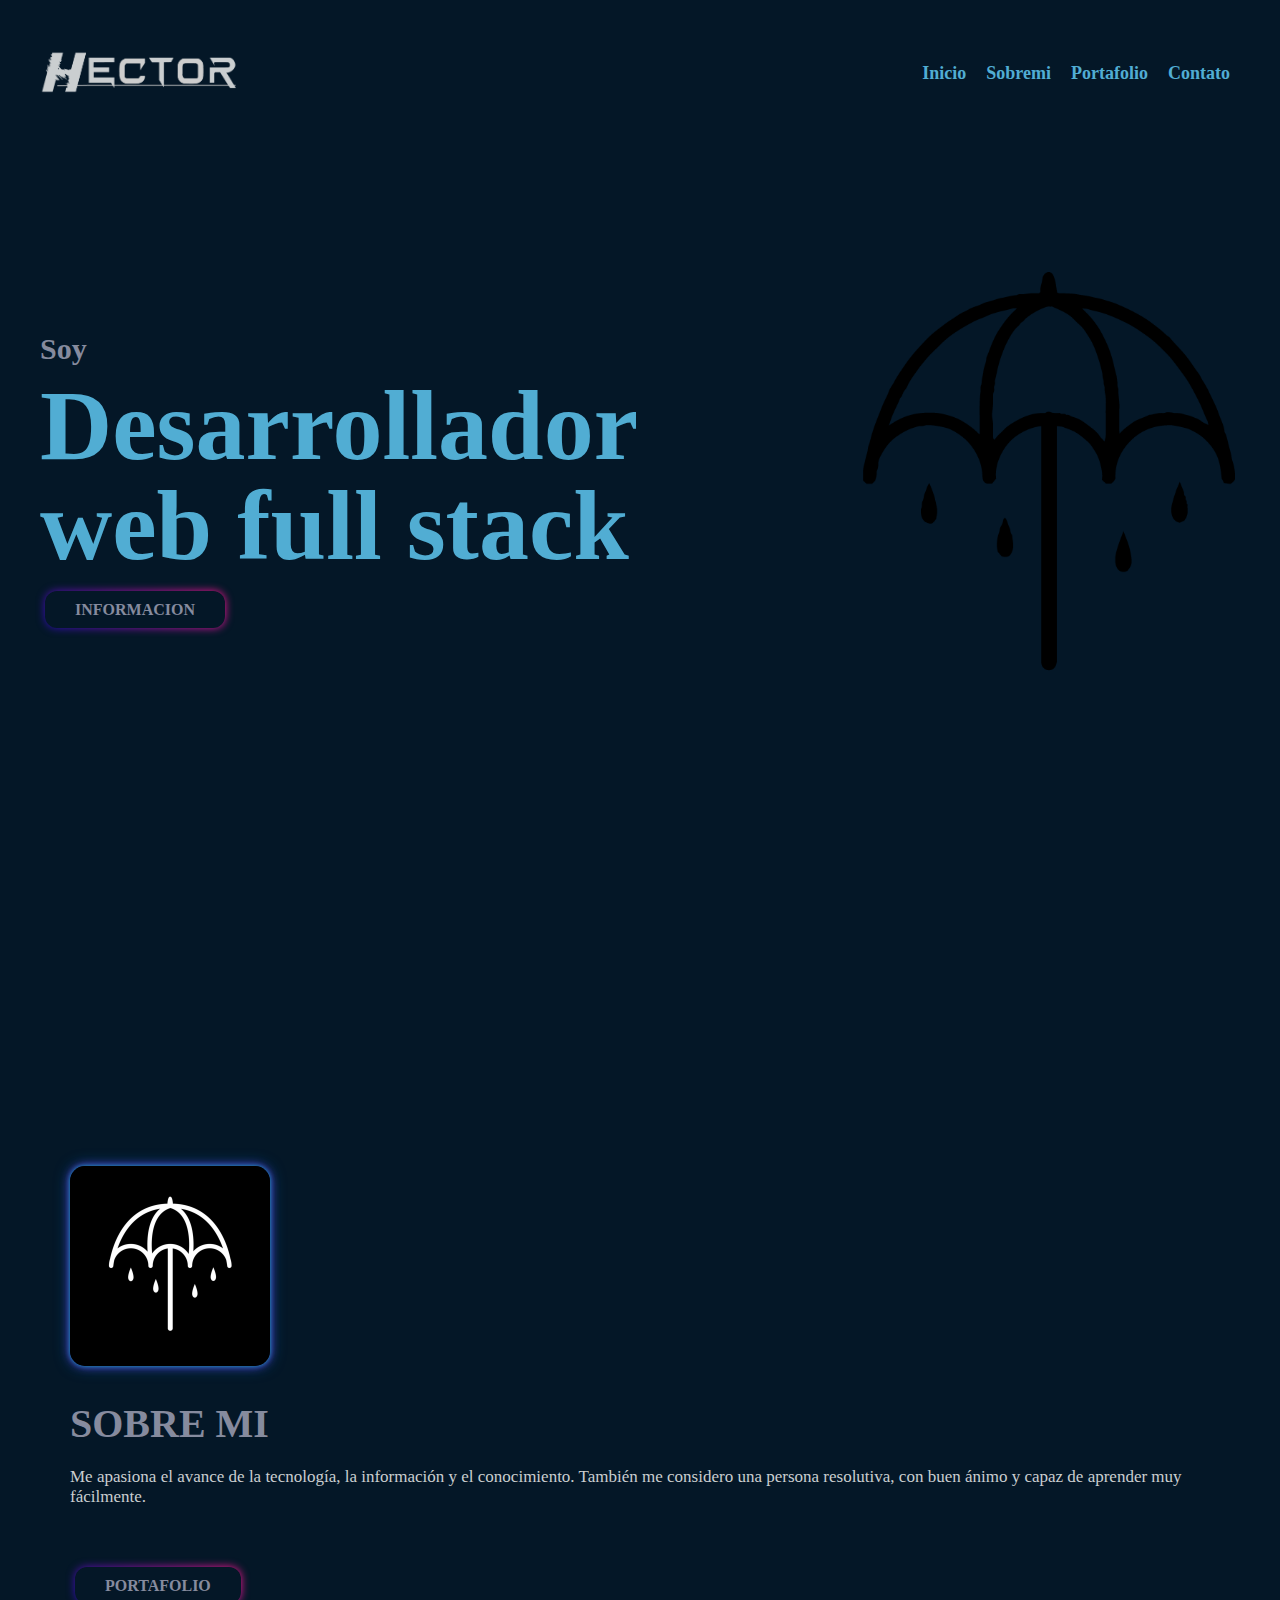
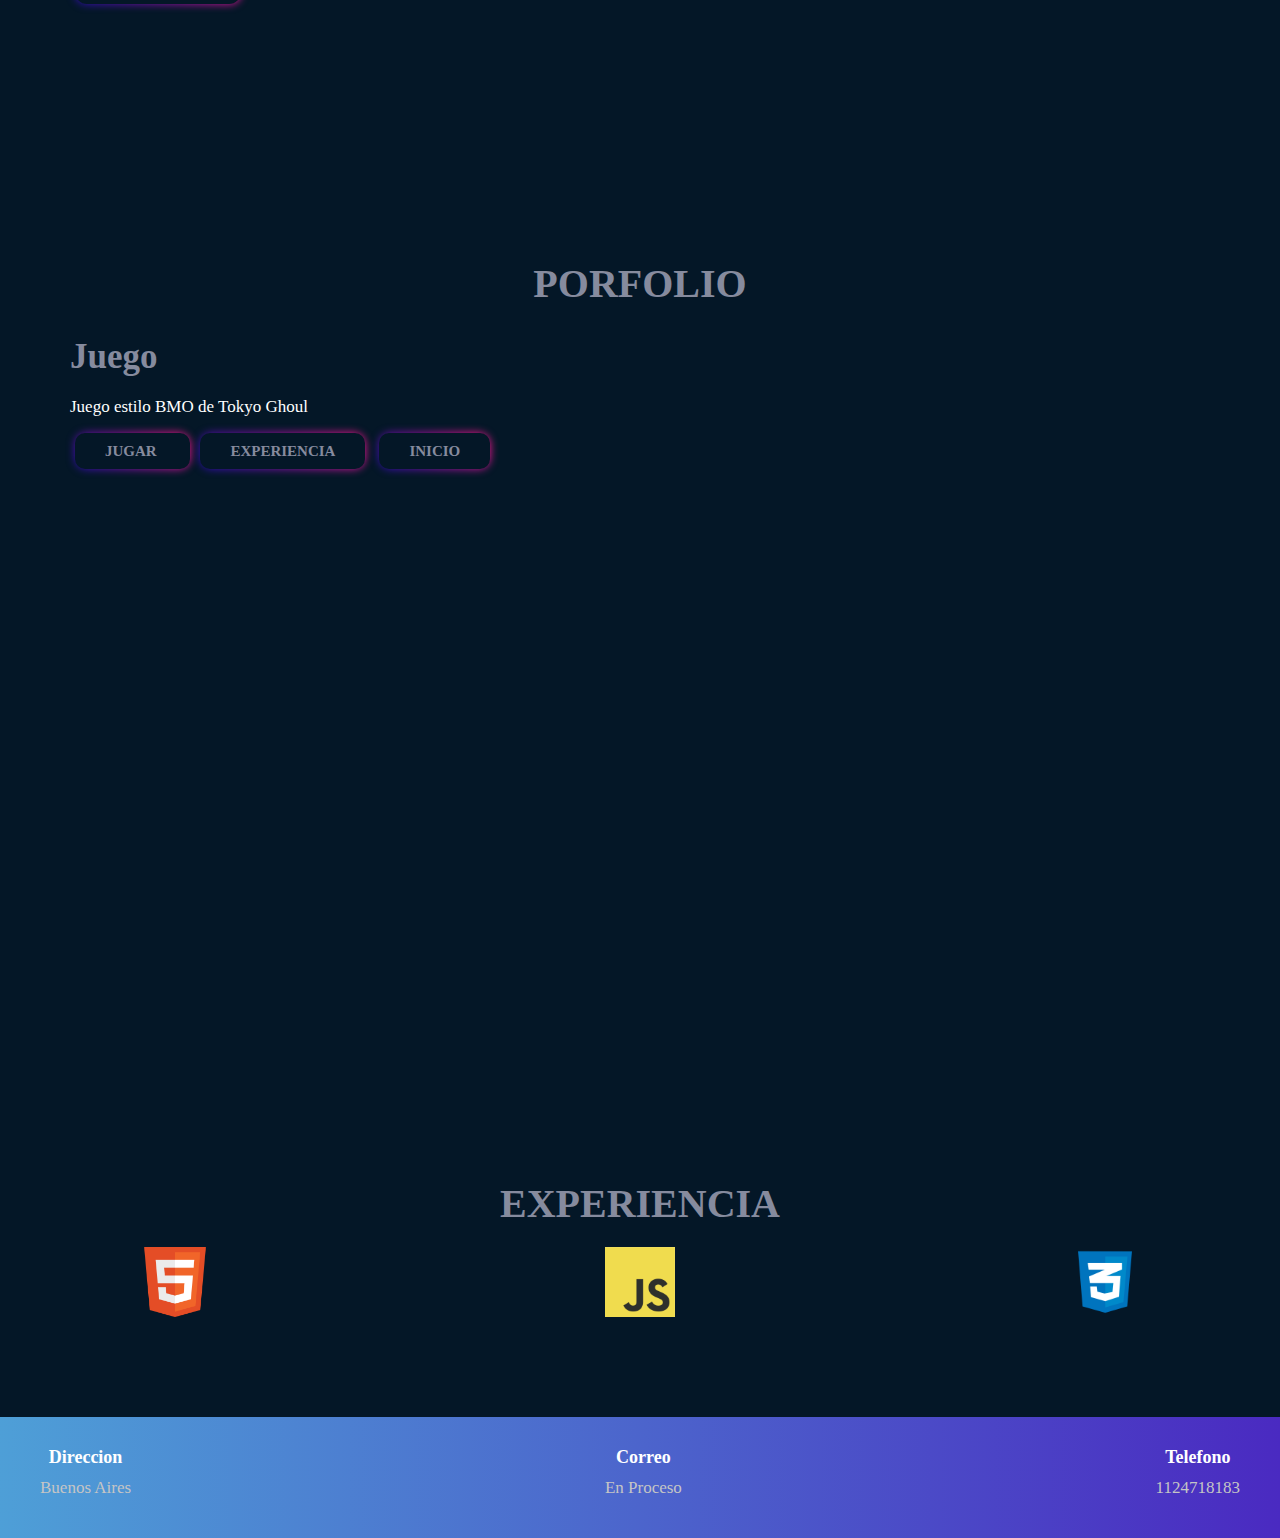
<file: index.html>
<!DOCTYPE html>
<html lang="en">

<head>
    <meta charset="UTF-8">
    <meta name="viewport" content="width=device-width, initial-scale=1.0">
    <link rel="stylesheet" href="./css/index.css">
    
    <link
        href="https://fonts.googleapis.com/css2?family=Poppins:ital,wght@0,100;0,200;0,300;0,400;0,500;0,600;0,700;0,800;0,900;1,100;1,200;1,300;1,400;1,500;1,600;1,700;1,800;1,900&display=swap"
        rel="stylesheet">

    <link rel="stylesheet" href="https://cdnjs.cloudflare.com/ajax/libs/animate.css/4.1.1/animate.min.css" />
    <title>Cv Hector Duarte </title>
</head>

<body>
    <header class="header">
        <div class="menu container">
            <div  class="animate__animated animate__fadeInDown">
                <img class="logo" src="/images/Mesa de trabajo 1.webp" alt="">
            </div>
            <input type="checkbox" id="menu" />
            <label for="menu">
                <img src="/images/menu.png" class="menu-icono" alt="menu">
            </label>

            <div class="navbar">
                <ul>
                    <li><a href="./Inicio.html">Inicio</a></li>
                    <li><a href="#sobremi">Sobremi</a></li>
                    <li><a href="#portafolio">Portafolio</a></li>
                    <li><a href="https://wa.me/1124718183">Contato</a></li>
                </ul>

            </div>
        </div>
        <div class="header-content container">
            <div class="header-txt">
                <div class="animate__animated animate__slideInLeft">
                    <span>Soy</span>
                </div>
                <h1 class="animate__animated animate__zoomIn ">Desarrollador web full stack</h1>
                <div class="animate__animated animate__slideInRight">
                    <a href="#sobremi" class="btn-1">informacion</a>
                </div>
            </div>
            <img src="/images/Logo.png" alt="">
        </div>

    </header>

    <section class="about container" id="sobremi">
        <article class="about-container">
            <img class="about-img" src="images/perfil.jpg" alt="">
            <div class="about-txt">
                <h2>Sobre mi</h2>
                <p>
                    Me apasiona el avance
                    de la tecnología, la información y el conocimiento. También me considero una
                    persona resolutiva, con buen ánimo y capaz de aprender muy fácilmente.
                    <br>
                    <br>
                </p>
            </div>
            <div class="butons">
                <a href="#portafolio" class="btn-1">Portafolio</a>
                <!-- <a href="/index.html" id="butons-1" class="btn-1 btn-2">Inicio</a> -->
            </div>
        </article>
    </section>


    <section class="portafolio container" id="portafolio">
        <h2>Porfolio</h2>

        <div class="portafolio-content">
            <div class="portafolio-1">
                <div class="portafolio-txt">
                    <h3>Juego</h3>
                    <p>
                        Juego estilo BMO de Tokyo Ghoul
                    </p>
                    <section class="butons">
                        <a href="./juego.html" class="btn-1"> Jugar </a>

                        <a href="#experiencia" class="btn-1">Experiencia</a>

                        <a href="/index.html" id="butons-1" class="btn-1">Inicio</a>
                    </section>
                </div>
                <div class="portafolio-img">
                    
                </div>
            </div>
        </div>
    </section>

    <section class="skills container">

        <h2>Experiencia</h2>
        <div class="skills-content">
            <img src="images/l2.png">
            <img src="images/l3.png">
            
            <img src="images/l5.png">
        </div>

    </section>

    <footer id="experiencia" class="final">

        <div class="final-content container">
            <div class="link">
                <h3> Direccion </h3>
                <ul>
                    <li><a href="#"> Buenos Aires </a></li>

                </ul>
            </div>

            <div class="link">
                <h3> Correo </h3>
                <ul>
                    <li><a href="«mailto:» "> En Proceso </a></li>

                </ul>
            </div>

            <div class="link">
                <h3> Telefono </h3>
                <ul>
                    <li> <a href="https://wa.me/1124718183"> 1124718183 </a> </li>

                </ul>
            </div>


        </div>

    </footer>


</body>

</html>
</file>
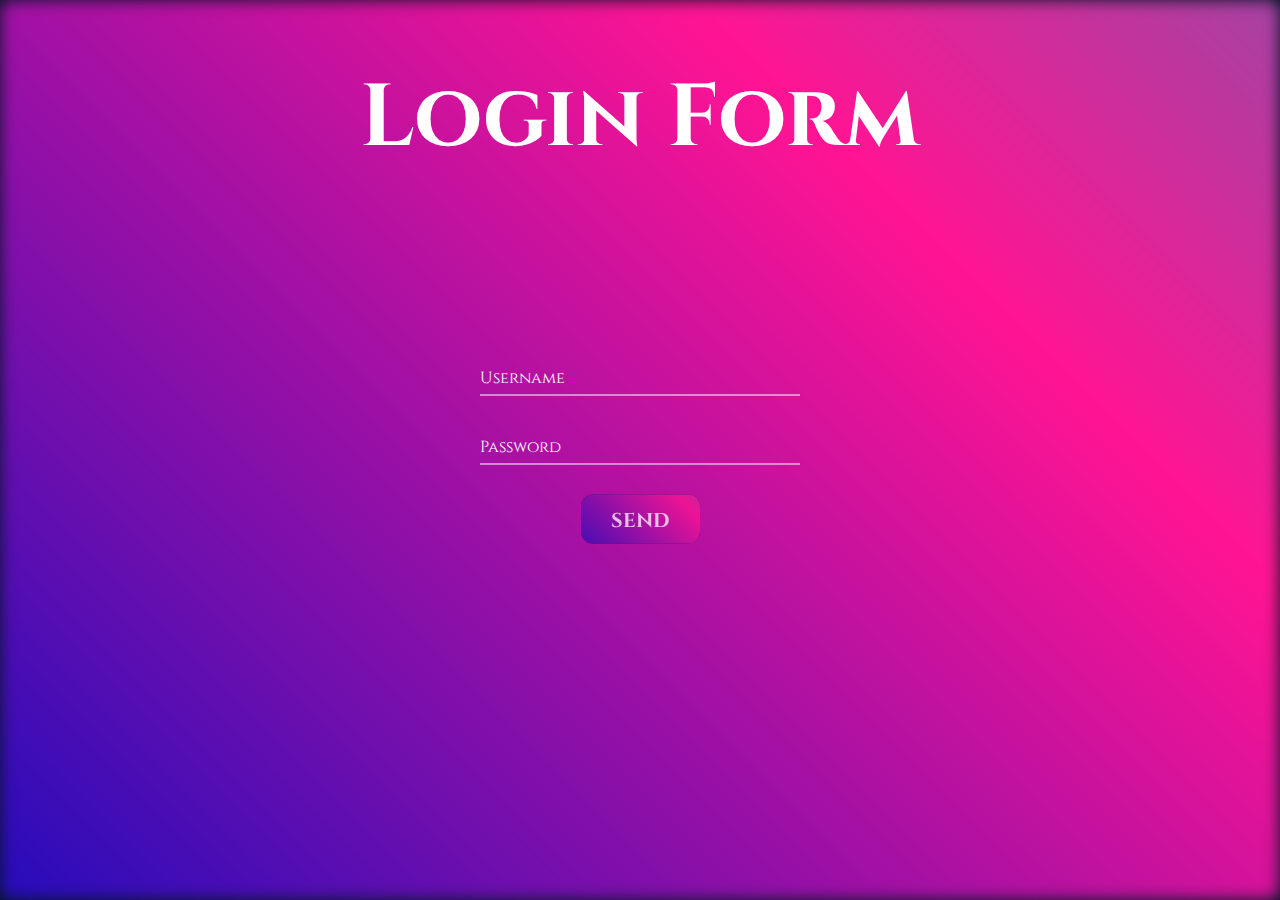
<file: Inicio.html>
<!DOCTYPE html>
<html lang="en">
<head>
    <meta charset="UTF-8">
    <meta name="viewport" content="width=device-width, initial-scale=1.0">
    <link rel="stylesheet" href="./css/inicio.css"/>
    <link rel="shortcut icon" href="22.ico">
    <link rel="preconnect" href="https://fonts.googleapis.com">
    <link rel="preconnect" href="https://fonts.gstatic.com" crossorigin>
    <link href="https://fonts.googleapis.com/css2?family=Cinzel:wght@400..900&display=swap" rel="stylesheet">

    <title>Login Formt</title>
</head>
<body>
    <header> 
        <section class="logo">
            <h1 > Login Form </h1>
        </section>
        
    </header>
    <main>
        <div class="login-box">
            <form action="">
                <div class="caja-usuario">
                    <input type="text" required="">
                    <label for="">Username</label>
                </div>
                <div class="caja-usuario">
                    <input type="password" required="">
                    <label for="">Password</label>
                </div>
                <center>
                    <button>
                    <a href="./index.html"> SEND <span></span></a>
                    </button>
                </center>
                
                
            </form>
        </div>  
        
    </main>

</body>

</html>
</file>
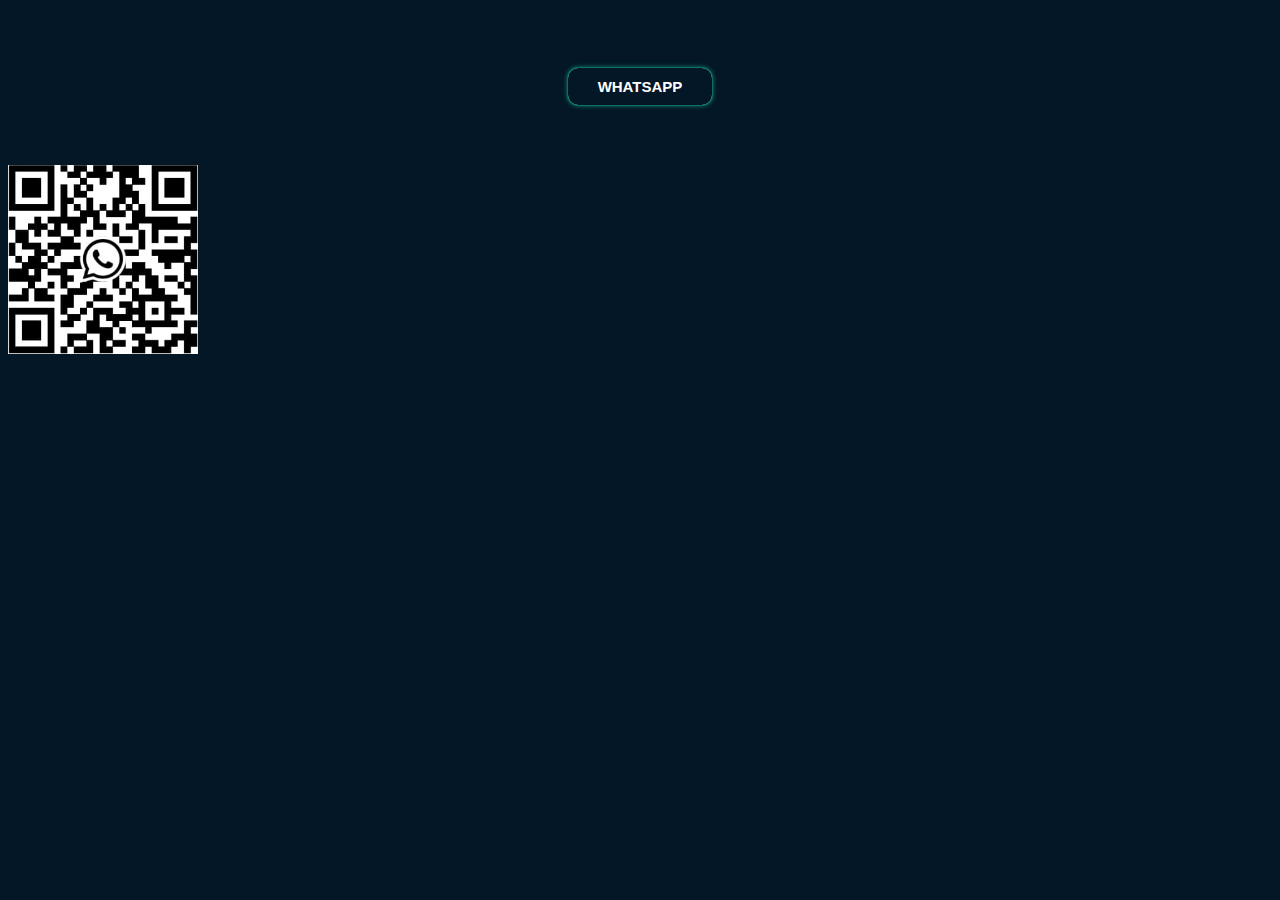
<file: WhatsApp.html>
<!DOCTYPE html>
<html lang="en">
<head>
    <meta charset="UTF-8">
    <meta name="viewport" content="width=device-width, initial-scale=1.0">
    <title>Document</title>
    <link rel="stylesheet" href="./css/WhatsApp.css">
    <link rel="shortcut icon" href="22.ico">
</head>

<body>

    <div class="flex-center">
       <h1>WhatsApp</h1> 
    </div>

        <div id="WhatsApp-img">
         
            <img src="./images/WhatsApp.jpeg" alt="">
        

        </div>
</body>

</html>
</file>
<file: css/index.css>
* {
    margin: 0px;
    padding: 0px;
    box-sizing: border-box;
    list-style: none;
    text-decoration: none;
    width:auto;
    
}

html{
    font-size: 1rem;
    scroll-behavior: smooth;
}

body{
    background-color: rgb(4, 23, 39);
}

img{
    max-width: 100%;

}

.container{
    max-width: 1200px;
    margin-right: auto;
    margin-left: auto;
   
}

.menu{
    position: absolute;
    top: 50px;
    left: 0;
    right: 0;
    display: flex;
    align-items: center;
    justify-content: space-between;
}
.logo{
    width: 200px;
    
}

.navbar ul li {
    position: relative;
    float: left;
}
.navbar ul li a {
    font-size: 18px;
    padding: 10px;
    color: #51add3;
    display: block;
    font-weight: 600;
    transition: 2s;
    text-decoration: none;
}

.menu .navbar ul li a:hover {
   color: aqua;
}

#menu {
    display: none;
}

.menu-icono {
    width: 50px;
}

.menu label{
    cursor: pointer;
    display: none;
}

.header {
    display: flex;
    align-items: center;
    min-height: 100vh;
    padding:  50px 0 0 0;
    margin-bottom: 30px;

}


.header-content { 
    display: flex;
    justify-content: space-between;
    align-items: center;
}
.header-content img{
width: 380px;
}
.header-txt {
flex-basis: 50%;


}

.header-txt span{
    font-size: 30px;
    font-weight: 600;
    color: #868b9e;
}

.header-txt h1 {
    font-size: 100px;
    color: #51add3;
    line-height: 1;
    font-family:'Times New Roman', Times, serif;
    margin: 10px 0 25px 0;
    

}

.btn-1{
    background: rgb(4, 23, 39);
    cursor: pointer;
    border: none;
    padding: 10px 30px;
    color: #868b9e;
    font-weight: bold;
    position: relative;
    border-radius: 12px;
    text-transform: uppercase;
    margin: 5px;
    text-decoration: none;
}
/*Boton con animacion de colores*/
.btn-1::before {
    content: "";
    position: absolute;
    top: 0;
    left: 0;
    z-index: -1;
    width: 100%;
    height: 100%;
    background: linear-gradient(45deg,
    hsl(249, 88%, 39%),
    deeppink,
    hsl(194, 88%, 39%),
    rgb(36, 177, 120),
    hsl(273, 75%, 39%),
    blue,
    rgb(86, 254, 3),
    red);
    background-size: 800%;
    border-radius: 12px;
    filter: blur(4px);
    animation: glowing 20s linear infinite;
}
/*Boton con efecto hover
.header  .header-content .header-txt .btn-1:hover{
    color: white;
    padding: 15px 40px;
    transition: 1s;
    padding: 10px 30px;
    box-shadow: 0 0 5px hsl(170, 85%, 39%),
    0 0 5px hsl(249, 88%, 39%),
    0 0 10px hsl(273, 75%, 39%),
    0 0 15px rgba(13, 102, 186, 0.781);
}
*/


.about {
    min-height: 100vh;
    width: 100%;
    display: flex;
    justify-content: center;
    align-items: center;

}


.about-img {
    width: 200px;
    border-radius: 15px;
    box-shadow: 0 0 5px hsl(170, 85%, 39%),
    0 0 5px hsl(249, 88%, 39%),
    0 0 10px hsl(273, 75%, 39%),
    0 0 15px rgba(13, 102, 186, 0.781);
    margin-bottom: 30px;
   /** margin-left: 980px; Se queda a la derecha**/
   
}


h2 {
    font-size: 40px;
    text-transform: uppercase;
    color: #868b9e;
    margin-bottom: 20px;
}


.about-txt p {
    color: #caced0;
    font-size: 17px;
    margin-bottom: 50px;

}

.portafolio {
    padding: 50px 0;
    text-align: center;
    
}

.portafolio-content {
    margin-top: 70px;
}

.portafolio-1 {
    display: flex
    justify-content: space-between;
    align-items: center;
    margin-bottom: 100px;

}

.portafolio-txt {
    flex-basis: 50%;
    text-align:left;
}

.portafolio-txt span {
    font-size: 18px;
    font-weight: 600;
    display: block;
    color: rgb(5, 253, 199);
    text-transform: uppercase;
    margin-bottom: 10px;
}

.portafolio-txt h3 {
    color: #868b9e;
    font-size: 35px;
    text-transform: capitalize;
    margin-bottom: 20px;
    
}

.portafolio-txt p {
    font-size: 17px;
    color:white;
    margin-bottom: 25px;
}

.portafolio-img {
    flex-basis: 50%;
    text-align: center;

}

.portafolio-img img {
    width: 480px;
    border-radius: 35px
}

.portafolio .btn-1 {
    color: #868b9e;
    text-transform: uppercase;
    font-size: 15px;
    border-radius: 10px;
    padding:10px 30px ;
    text-decoration: none;
}

.skills {
    padding: 50px 0 100px 0;
    text-align: center;
}

.skills-content {
    display: flex;
    justify-content: space-between;
    flex-direction: row-reverse;
   
}

.skills-content img {
    width: 70px;
}

.final {
    padding: 50px 0;
    background: linear-gradient(
        90deg,
        rgba(78,159,215,1) 0%,
        rgba(74,42,193,1) 100%
    );
}

.final-content {
    display: flex;
    justify-content: space-between;
}

.link h3 {
    color: white;
    font-size: 18px;
    margin-bottom: 10px;
    text-align: center;
}

.link a {
    color: #c5c5c5;
    font-size: 17px;
    display: block;
    margin-bottom: 10px;
}

@media (max-width:991px){
    html{
        position: absolute;
    }
    .animate__animated {
   max-width: 100%;
    }
    .menu {
        padding: 20px;
        
    }
    .logo{
        width: 100%;
       
    }
    
    .menu label{
        display: initial;
        
    }
    
    .menu .navbar{
        position: absolute;
        top: 100%;
        left: 0;
        right: 0;
        background-color: #49bada;
        display: none;
        
        
        
    }
    .menu .navbar ul li:hover {
        transition: 2.5s;
        background-color: #5549da;
        
    }
    .menu .navbar .central  {
    display: flex;
    justify-content: center;
    align-items: center;
    
    position: fixed
    }

   
    .menu .navbar ul li a:hover{
        transition: 1s;
        color: black;
       

    }
.navbar ul li a {
    color: white;
}
    .menu .navbar ul li{
        width: 100%;
        display: flex;
        justify-content: center;
        align-items: center;
         
    }

    #menu:checked ~ .navbar{
        display: initial;
        
    }

    .header {
        padding:  109px 30px 30px 30px;
        height: 90vh;
        
    }
    
    .header-content {
        flex-direction: column;
        text-align: center;
    }

    .header-txt h1 {
        font-size: xx-large;
    }
    .header-content img{
       width: 141px;
    margin-left: 50%;
    margin-right: 30%;
    margin-top: 204px;
  }
    }

    .about {
        padding: 30px;
        flex-direction: column;
        
        align-items: center;
    
    }

    .about-img img {
        width: 250px;
        margin-bottom: 15px;
        text-align: center;
        
    }

    .butons a {
   
    justify-content: center;
    width: 125px;
    }

    .portafolio {
        padding: 30px;
        height: 100vh;
    }

    .portafolio-content {
        margin-top: 30px;
    }

    .portafolio-1 {
      flex-direction: column;
        margin-bottom: 30px;
    }

    .portafolio-txt {
        margin-bottom: 30px;

    }

    .portafolio-img {
        order: 2;

    }

    .portafolio-img img {
        width: 250px;
        border-radius: 35px
        
    }

    .skills-content {
        margin-top: 0;
        grid-template-columns: repeat(2,1fr);
        gap: 40px;
        padding: 0 100px;
    }

    .final{
        padding: 30px;
    }

    .final-content {
        text-align: center;
    }
@media (max-width:991px) {
    #butons-1 {
        display: none;
    }

}
@media (max-width:991) {
    .animate {
        display: none;
        position: relative;
    }
    
}

@media (mas-width:991){
    .animate__animated {
        display: none;
        position: relative;
    }
}

@keyframes glowing {
    0% {
        background-position: 0 1;
    }
    50% {
        background-position: 100% 0;
    }
    200% {
        background-position: 0 0;
    }
}
</file>
<file: css/inicio.css>
body {
    background-color: rgb(4, 23, 39);
}

h1{
    font-size: 88px;
    color: #ffffff;
    font-family: "Cinzel", serif;
    font-optical-sizing: auto;
    font-weight: weight;
    font-style: normal;
    display: flex;
    justify-content: center;
}
    
  
.login-box {
position: absolute;
top: 50%;
left: 50%;
width: 400px;
padding: 40px;
transform: translate(-50%, -50%);
/*background: rgba(24, 20, 20, 0.987);*/
box-sizing: border-box;
/*box-shadow: 0 15px 25px rgba(0, 0, 0, 0.6);*/
border-radius: 10px;


}

.login-box .caja-usuario{
    position: relative;
}

.login-box .caja-usuario input{
    width: 100%;
    padding: 10px 0;
    font-size: 16px;
    color: #fff;
    margin-bottom: 30px;
    border: none;
    border-bottom: 1px solid #fff; 
    outline: none;
    background: transparent;
    
}

.login-box .caja-usuario label{
    position: absolute;
    top: 0;
    left: 0;
    padding: 10px 0;
    font-size: 16px;
    color: #fff;
    pointer-events: none;
    transition: 0.5s;
    font-family: "Cinzel", serif;
    font-optical-sizing: auto;
    font-weight: weight;
    font-style: normal;
    
}
.login-box .caja-usuario input:focus ~ label,
.login-box .caja-usuario input:valid ~ label {
    top: -20px;
    left: 0;
    color: #bdb9bd;
    font-size: 12px;
}

/*.login-box form a {
    position: relative;
    display: inline-block;
    padding: 10px 20px;
    color: #ffffff;
    font-size: 16px;
    text-decoration: none;
    text-transform: uppercase;
    overflow: hidden;
    transition: 2.5s;
    margin-top: 40px;
    letter-spacing: 8px;
    font-family: "Cinzel", serif;
    font-optical-sizing: auto;
    font-weight: weight;
    font-style: normal;
}
*/


button  {
    background:  hsl(207.4, 81.4%, 8.4%);
    cursor: pointer;
    border: none;
    padding: 10px 30px;
    color: azure;
    font-size: 24px;
    font-weight: bold;
    position: relative;
    border-radius: 12px;
    opacity: 73%;
    
    
    
}
button a{
    text-decoration: none;
    color: #fff;
    font-family: "Cinzel", serif;
    font-size: 20px;
}

button::before {
    content: "";
    position: absolute;
    top: 0;
    left: 0;
    z-index: -1;
    width: 100%;
    height: 100%;
    background: linear-gradient(45deg,
    hsl(249, 88%, 39%),
    deeppink,
    hsl(194, 88%, 39%),
    rgb(36, 177, 120),
    hsl(273, 75%, 39%),
    blue,
    rgb(86, 254, 3),
    red);
    background-size: 800%;
    border-radius: 12px;
    /*filter: blur(8px);*/
    animation: glowing 20s linear infinite;
}

html:before {
    content: "";
    position: absolute;
    top: 0;
    left: 0;
    z-index: -1;
    width: 100%;
    height: 100%;
    background: linear-gradient(45deg,
    hsl(249, 88%, 39%),
    deeppink,
    hsl(194, 88%, 39%),
    rgb(36, 177, 120),
    hsl(273, 75%, 39%),
    blue,
    rgb(86, 254, 3),
    red);
    background-size: 800%;
    border-radius: 12px;
    filter: blur(8px);
    animation: glowing 20s linear infinite;
}

@keyframes glowing {
    0% {
        background-position: 0 1;
    }
    50% {
        background-position: 100% 0;
    }
    200% {
        background-position: 0 0;
    }
}
@media (max-width:991px){
    html{
        
        top: auto;
        bottom: auto;
    }
    .logo h1{
        text-align: center;
    }
    .login-box {
        position: absolute;
        top: 50%;
        bottom: 50%;
        
    }
    button {
        border-radius: 30px;
        opacity: 73%;
    }




}
</file>
<file: css/WhatsApp.css>
body{
    background-color: rgb(4, 23, 39);
    font-family: 'Trebuchet MS', 'Lucida Sans Unicode', 'Lucida Grande', 'Lucida Sans', Arial, sans-serif;

}

.flex-center{
    display: flex;
    justify-content: center;
    padding: 50px;
    inset:center
}

h1{
    font-size: 55px;
    color: rgb(16, 194, 155);
    color: white;
    text-transform: uppercase;
    font-size: 15px;
    border-radius: 10px;
    box-shadow: 0 0 5px hsl(170, 85%, 39%),
    0 0 1px hsl(184, 88%, 39%),
    0 0 1px hsl(150, 75%, 39%),
    0 0 1px rgba(186, 183, 13, 0.781);
    padding:10px 30px ;
}

#WhatsApp-img{
   
   

    
    
}

#WhatsApp-img img{
    width: 15%;
    transform: all 300ms;
   

}

#WhatsApp-img:hover{
    transform: scale(1.20);
    transition: 1s;

}
</file>
